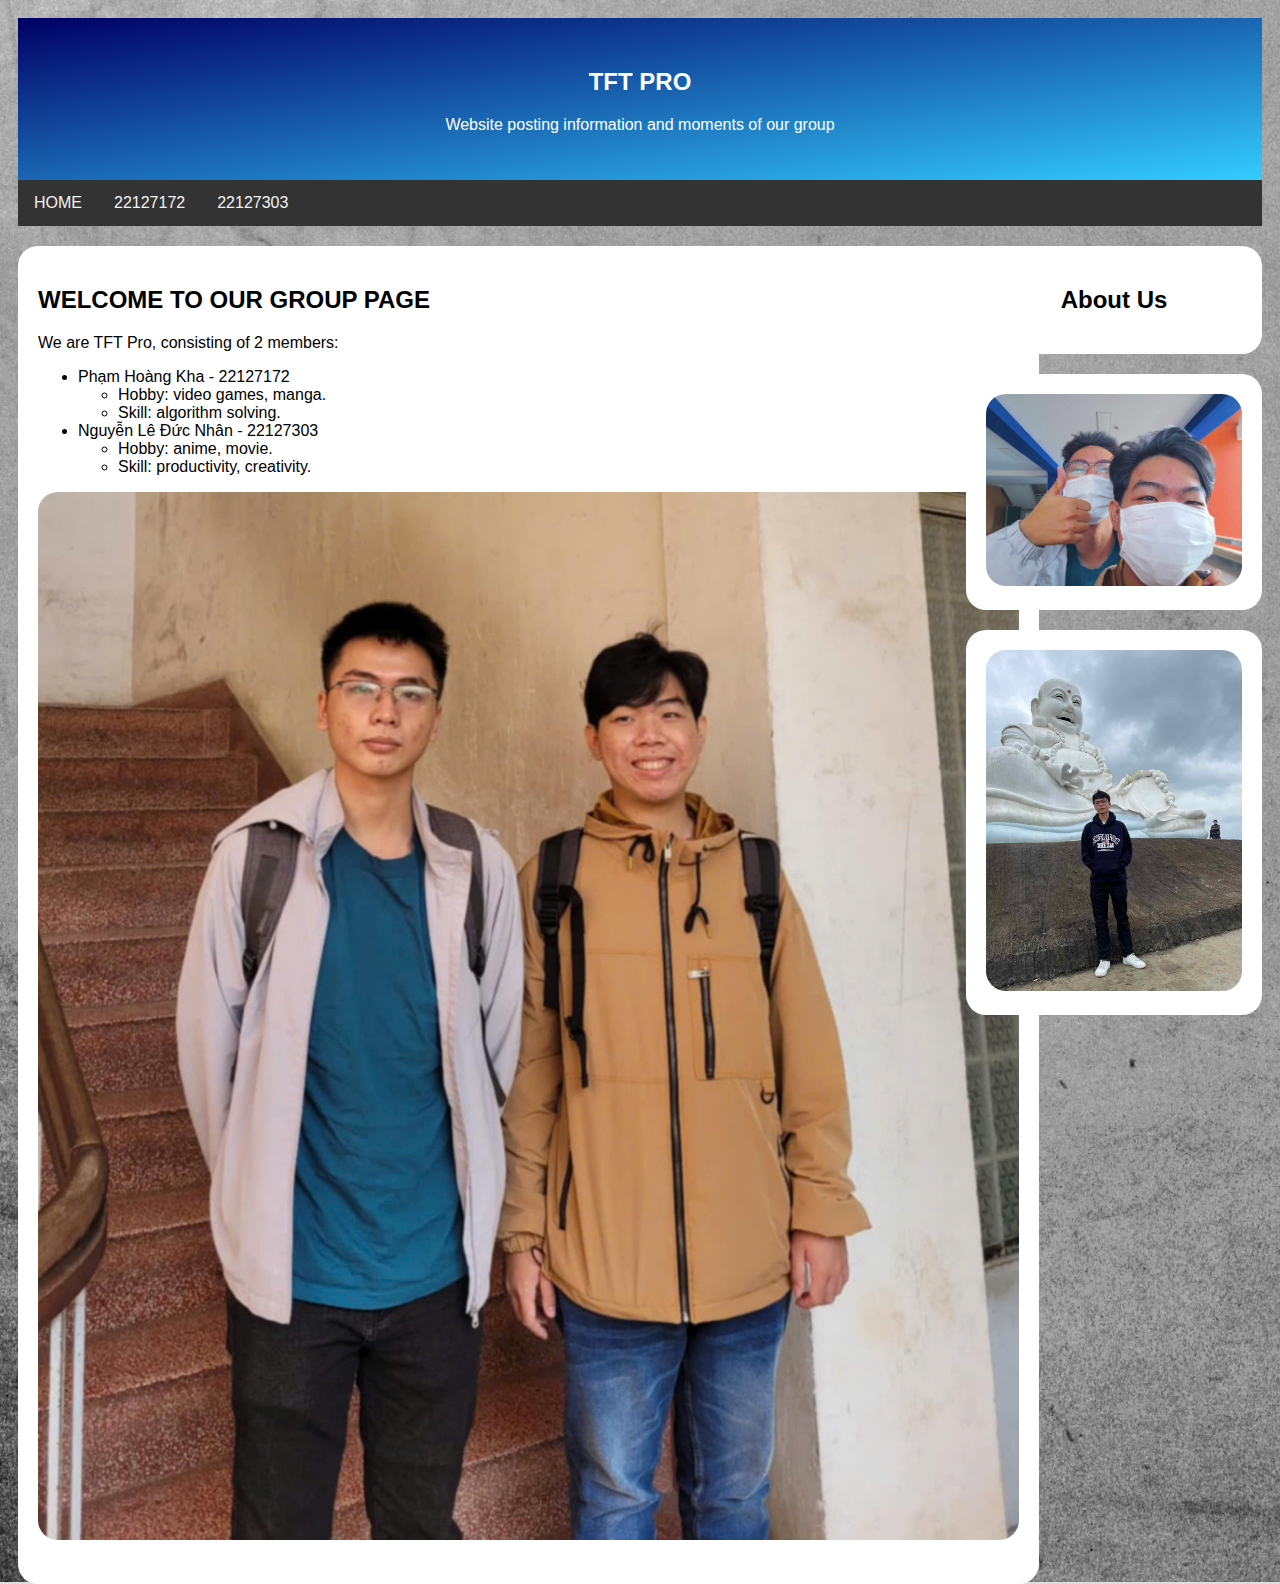
<file: index.html>
<!DOCTYPE html>
<html lang="en">

<head>
    <title>TFT pro</title>
    <meta charset="UTF-8">
    <meta name="viewport" content="width=device-width, initial-scale=1">
    <link rel="stylesheet" href="default.css">
    <link rel="shortcut icon" href="./images/logo.png" type="image/x-icon">
</head>

<body>
    <div class="header">
        <h2>TFT PRO</h2>
        <p>Website posting information and moments of our group</p>
    </div>
    <div class="navbar">
        <a href="./index.html">HOME</a>
        <a href="./members/22127172/22127172.html">22127172</a>
        <a href="./members/22127303/22127303.html">22127303</a>
    </div>
    <div class="content">
        <div class="left_column">
            <div class="card_main">
                <h2> WELCOME TO OUR GROUP PAGE</h2>
                <p>We are TFT Pro, consisting of 2 members:</p>
                <ul>
                    <li>Phạm Hoàng Kha - 22127172</li>
                    <ul>
                        <li>Hobby: video games, manga.</li>
                        <li>Skill: algorithm solving.</li>
                    </ul>
                    <li>Nguyễn Lê Đức Nhân - 22127303
                    <ul>
                        <li>Hobby: anime, movie.</li>
                        <li>Skill: productivity, creativity.</li>
                    </ul>
                    </li>
                </ul>

                <img class="card_img_main" id="mainImage" src="./images/pic-1.jpg" alt="###" usemap="#workmap">
                <map name="workmap" id="workmap">
                    <area shape="rect" coords="230,97,454,312" alt="22127172" href="./members/22127172/22127172.html">
                    <area shape="rect" coords="500,119,723,310" alt="22127303" href="./members/22127303/22127303.html">
                </map>
            </div>
        </div>
        <div class="right_column">
            <div class="card">
                <h2 id="right_title">About Us</h2>
            </div>
            <div class="card"> <img class="card_img" src="./images/pic-2.jpg" alt="###"></div>
            <div class="card"><img class="card_img" src="./images/pic-3.jpg" alt="###"></div>
        </div>
    </div>
    
</body>

</html>
</file>
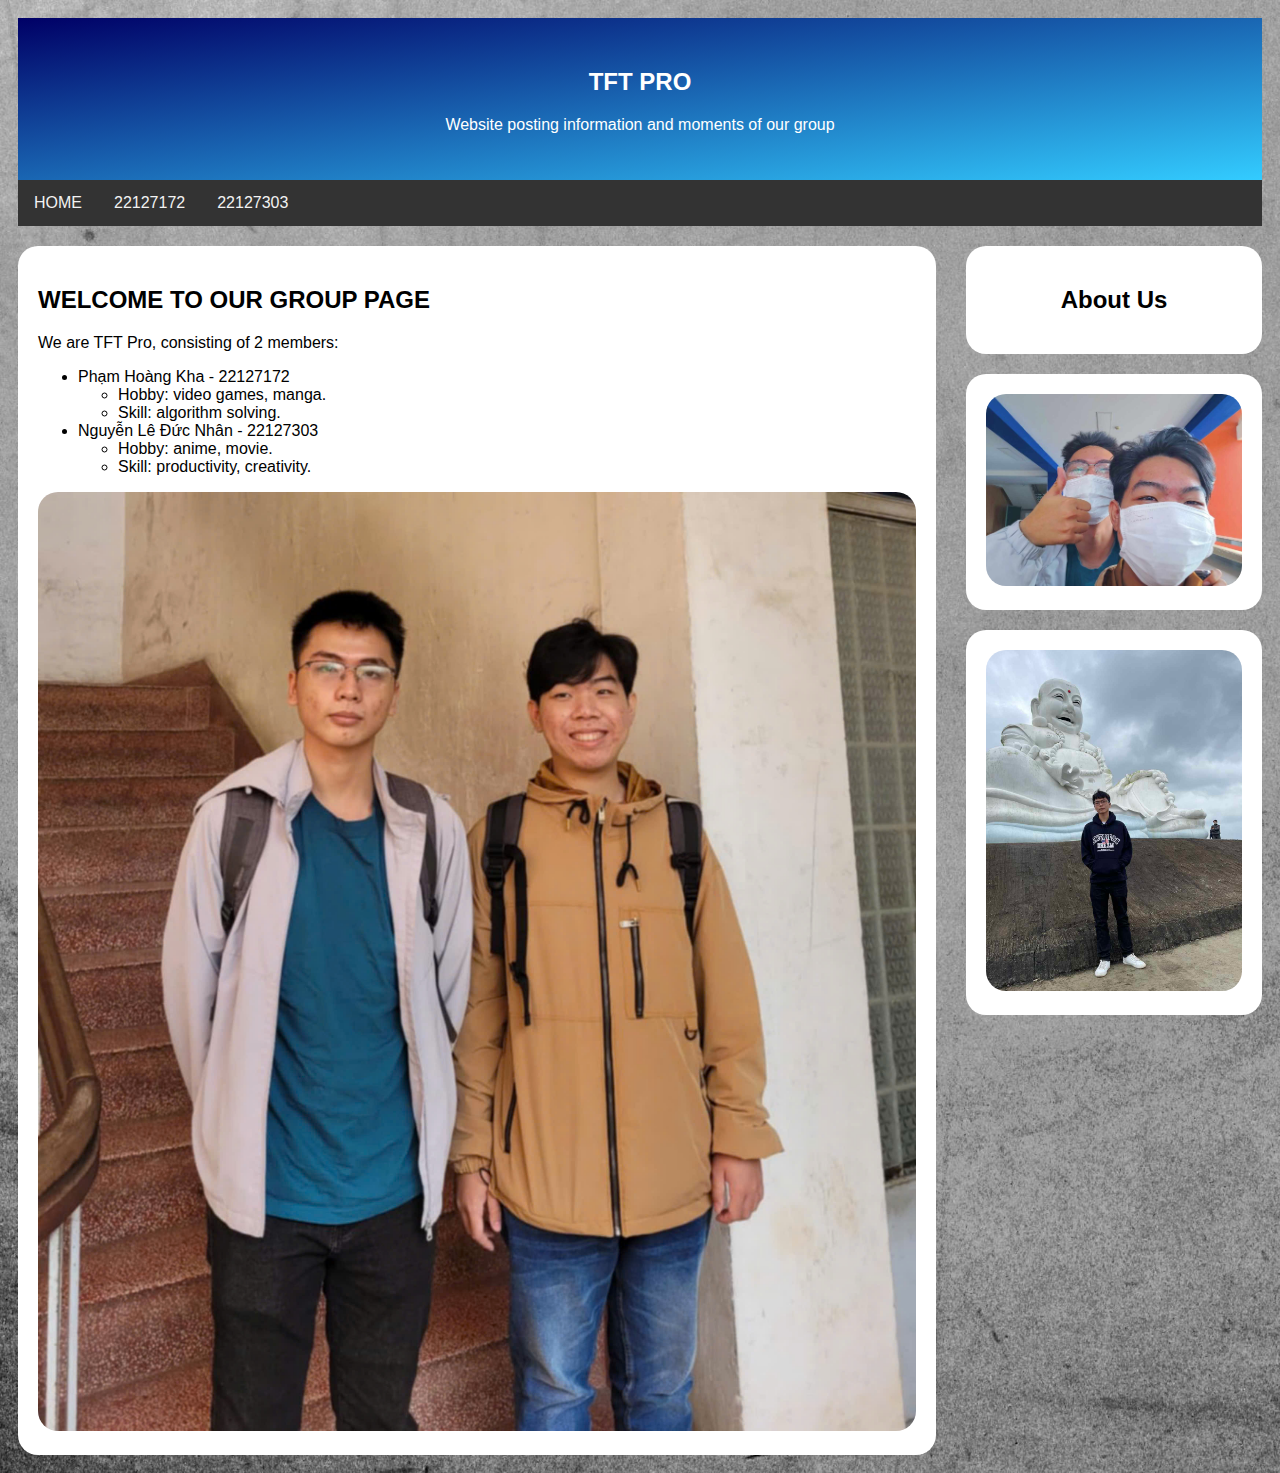
<file: default.html>
<!DOCTYPE html>
<html lang="en">

<head>
    <title>TFT pro</title>
    <meta charset="UTF-8">
    <meta name="viewport" content="width=device-width, initial-scale=1">
    <link rel="stylesheet" href="default.css">
    <link rel="shortcut icon" href="./images/logo.png" type="image/x-icon">
</head>

<body>
    <div class="header">
        <h2>TFT PRO</h2>
        <p>Website posting information and moments of our group</p>
    </div>
    <div class="navbar">
        <a href="./default.html">HOME</a>
        <a href="./members/22127172/22127172.html">22127172</a>
        <a href="./members/22127303/22127303.html">22127303</a>
    </div>
    <div class="content">
        <div class="left_column">
            <div class="card">
                <h2> WELCOME TO OUR GROUP PAGE</h2>
                <p>We are TFT Pro, consisting of 2 members:</p>
                <ul>
                    <li>Phạm Hoàng Kha - 22127172</li>
                    <ul>
                        <li>Hobby: video games, manga.</li>
                        <li>Skill: algorithm solving.</li>
                    </ul>
                    <li>Nguyễn Lê Đức Nhân - 22127303
                    <ul>
                        <li>Hobby: anime, movie.</li>
                        <li>Skill: productivity, creativity.</li>
                    </ul>
                    </li>
                </ul>

                <img class="card_img" src="./images/pic-1.jpg" alt="###" usemap="#workmap" width="px">
                <map name="workmap">
                    <area shape="rect" coords="142,1067,471,112" alt="22127172" href="./members/22127172/22127172.html">
                    <area shape="rect" coords="475,1068,829,141" alt="22127303" href="./members/22127303/22127303.html">
                </map>
            </div>
        </div>
        <div class="right_column">
            <div class="card">
                <h2 id="right_title">About Us</h2>
            </div>
            <div class="card"> <img class="card_img" src="./images/pic-2.jpg" alt="###"></div>
            <div class="card"><img class="card_img" src="./images/pic-3.jpg" alt="###"></div>
        </div>
    </div>

</body>

</html>
</file>
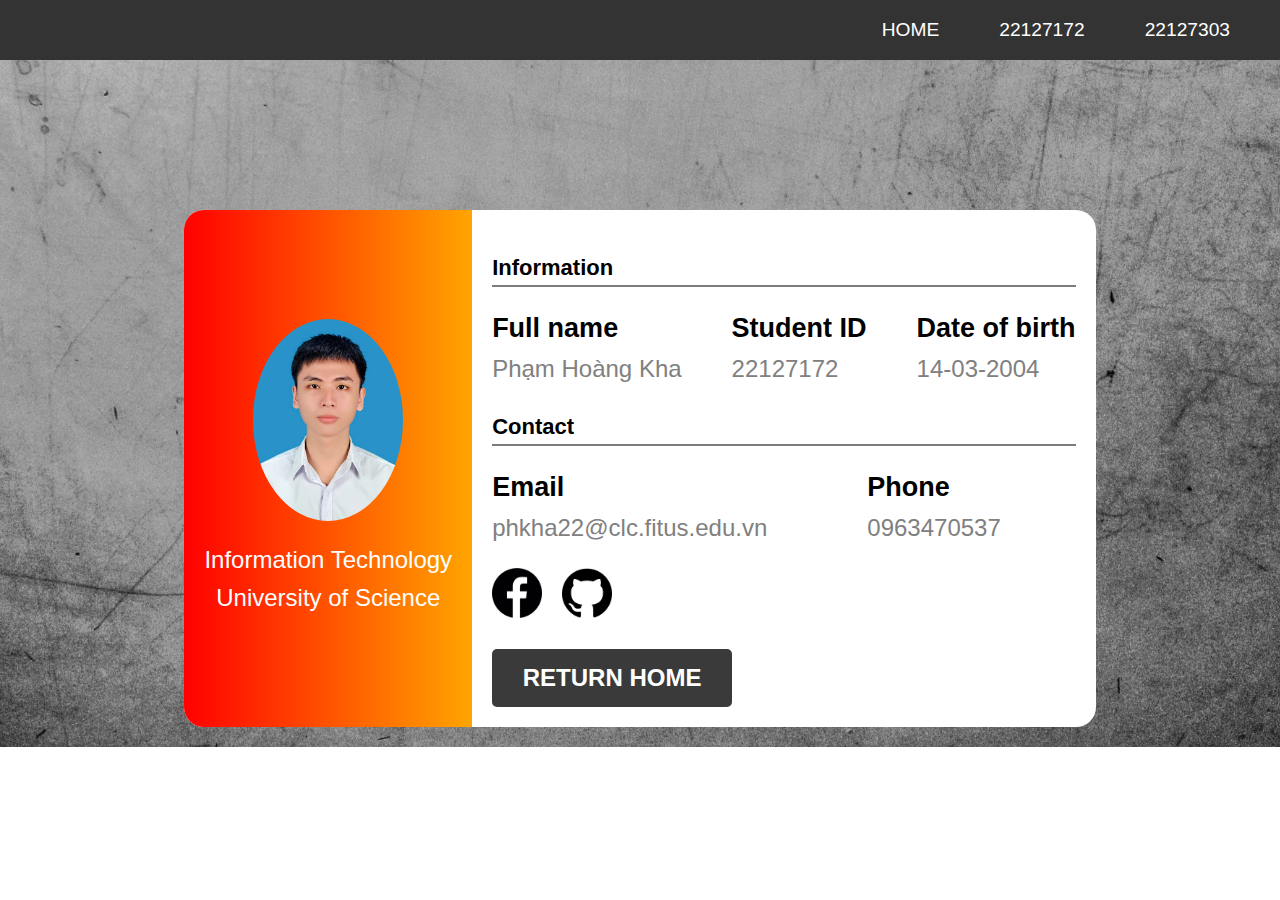
<file: members/22127172/22127172.html>
<!DOCTYPE html>
<html lang="en">

<head>
    <meta charset="UTF-8">
    <meta name="viewport" content="width=device-width, initial-scale=1.0">
    <link rel="stylesheet" href="22127172.css">
    <title>22127172</title>
    <link rel="shortcut icon" href="../../images/logo.png" type="image/x-icon">
</head>

<body>
    <header>
        <a href="../../index.html">HOME</a>
        <a href="./22127172.html">22127172</a>
        <a href="../22127303/22127303.html">22127303</a>
    </header>

    <main>
        <section class="info">

            <section class="info-1">
                <img class="main-pic" src="./images/2x3.jpg">

                <div>Information Technology</div>
                <div>University of Science</div>
            </section>

            <section class="info-2">

                <section class="info-a">
                    <div class="box-header">Information</div>
                    <section class="boxs">
                        <div class="box">
                            <span>Full name</span>
                            <div>Phạm Hoàng Kha</div>
                        </div>
                        <div class="box">
                            <span>Student ID</span>
                            <div>22127172</div>
                        </div>
                        <div class="box">
                            <span>Date of birth</span>
                            <div>14-03-2004</div>
                        </div>
                    </section>
                </section>

                <section class="info-b">
                    <div class="box-header">Contact</div>
                    <section class="boxs">
                        <div class="box">
                            <span>Email</span>
                            <div>phkha22@clc.fitus.edu.vn</div>
                        </div>

                        <div class="box">
                            <span>Phone</span>
                            <div>0963470537</div>
                        </div>
                    </section>
                </section>
                <section class="icon">
                    <a href="https://www.facebook.com/profile.php?id=100038365780561"><img id="fb" src="./images/fb.png"></a>
                    <a href="https://github.com/PhamHoangKha1403"><img id="github" src="./images/github.png"></a>
                </section>

                <a class="return" href="../../index.html">RETURN HOME</a>
            </section>
        </section>
    </main>
</body>

</html>
</file>
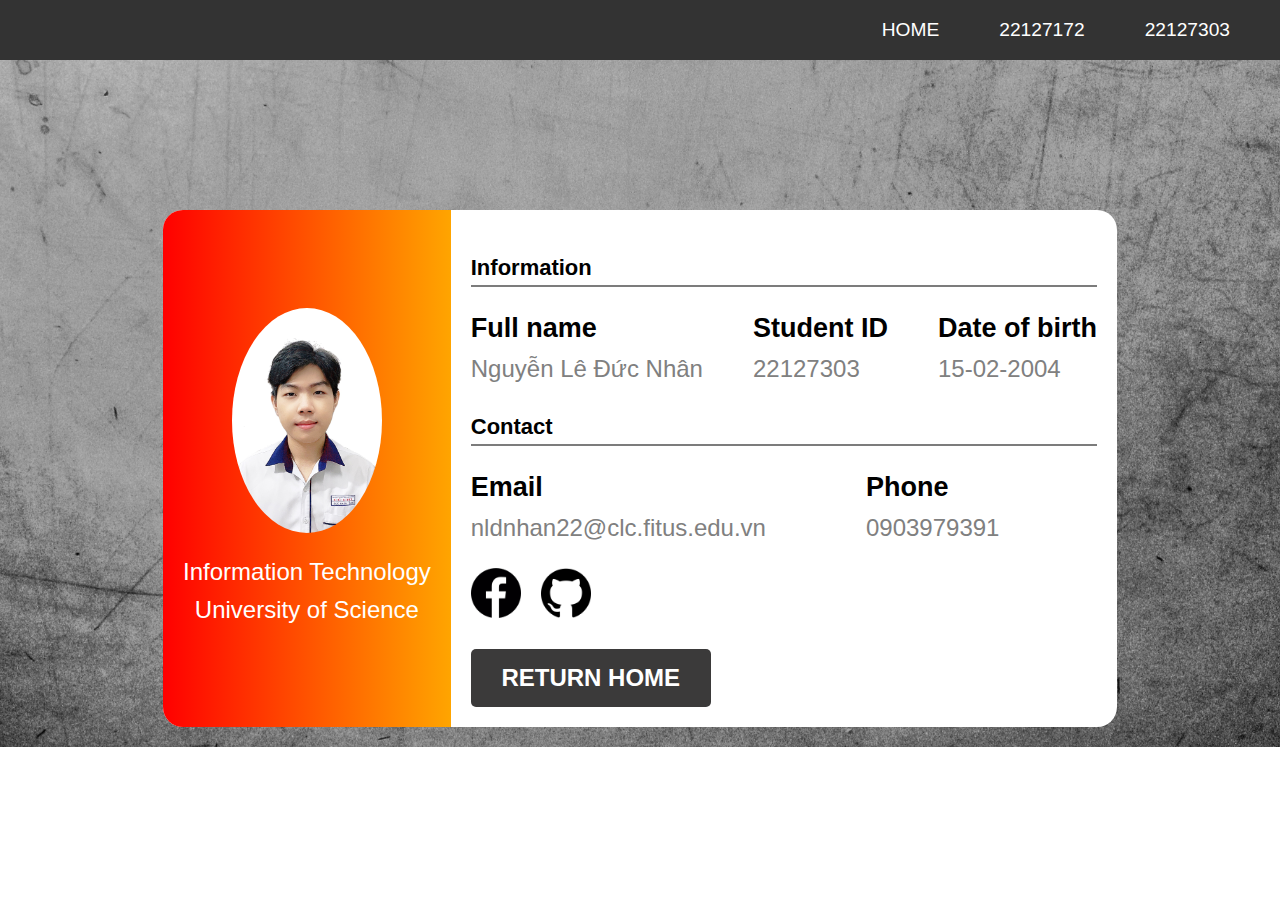
<file: members/22127303/22127303.html>
<!DOCTYPE html>
<html lang="en">

<head>
    <meta charset="UTF-8">
    <meta name="viewport" content="width=device-width, initial-scale=1.0">
    <link rel="stylesheet" href="22127303.css">
    <title>22127303</title>
    <link rel="shortcut icon" href="../../images/logo.png" type="image/x-icon">
</head>

<body>
    <header>
        <a href="../../index.html">HOME</a>
        <a href="../22127172/22127172.html">22127172</a>
        <a href="./22127303.html">22127303</a>
    </header>

    <main>
        <section class="info">

            <section class="info-1">
                <img class="main-pic" src="./images/4x6.png">

                <div>Information Technology</div>
                <div>University of Science</div>
            </section>

            <section class="info-2">

                <section class="info-a">
                    <div class="box-header">Information</div>
                    <section class="boxs">
                        <div class="box">
                            <span>Full name</span>
                            <div>Nguyễn Lê Đức Nhân</div>
                        </div>
                        <div class="box">
                            <span>Student ID</span>
                            <div>22127303</div>
                        </div>
                        <div class="box">
                            <span>Date of birth</span>
                            <div>15-02-2004</div>
                        </div>
                    </section>
                </section>

                <section class="info-b">
                    <div class="box-header">Contact</div>
                    <section class="boxs">
                        <div class="box">
                            <span>Email</span>
                            <div>nldnhan22@clc.fitus.edu.vn</div>
                        </div>

                        <div class="box">
                            <span>Phone</span>
                            <div>0903979391</div>
                        </div>
                    </section>
                </section>  
                <section class="icon">
                    <a href="https://www.facebook.com/profile.php?id=100011395677551"><img id="fb" src="./images/fb.png"></a>
                    <a href="https://github.com/nhandzai"><img id="github" src="./images/github.png"></a>
                </section>

                <a class="return" href="../../index.html">RETURN HOME</a>
            </section>
        </section>
    </main>
</body>

</html>
</file>
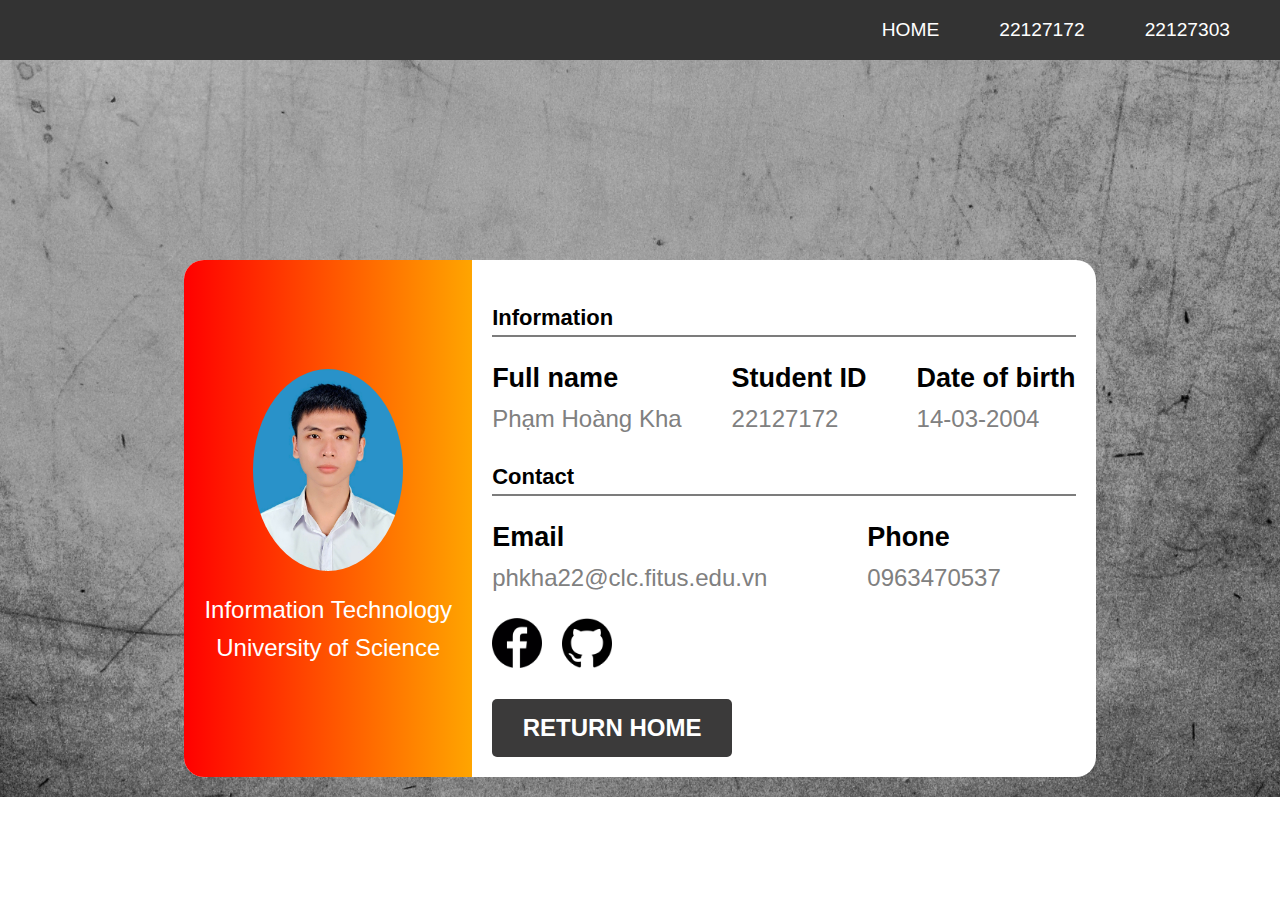
<file: pro tft/members/22127172/22127172.html>
<!DOCTYPE html>
<html lang="en">

<head>
    <meta charset="UTF-8">
    <meta name="viewport" content="width=device-width, initial-scale=1.0">
    <link rel="stylesheet" href="22127172.css">
    <title>22127172</title>
    <link rel="shortcut icon" href="../../images/logo.png" type="image/x-icon">
</head>

<body>
    <header>
        <a href="../../default.html">HOME</a>
        <a href="./22127172.html">22127172</a>
        <a href="../22127303/22127303.html">22127303</a>
    </header>

    <main>
        <section class="info">

            <section class="info-1">
                <img class="main-pic" src="./images/2x3.jpg">

                <div>Information Technology</div>
                <div>University of Science</div>
            </section>

            <section class="info-2">

                <section class="info-a">
                    <div class="box-header">Information</div>
                    <section class="boxs">
                        <div class="box">
                            <span>Full name</span>
                            <div>Phạm Hoàng Kha</div>
                        </div>
                        <div class="box">
                            <span>Student ID</span>
                            <div>22127172</div>
                        </div>
                        <div class="box">
                            <span>Date of birth</span>
                            <div>14-03-2004</div>
                        </div>
                    </section>
                </section>

                <section class="info-b">
                    <div class="box-header">Contact</div>
                    <section class="boxs">
                        <div class="box">
                            <span>Email</span>
                            <div>phkha22@clc.fitus.edu.vn</div>
                        </div>

                        <div class="box">
                            <span>Phone</span>
                            <div>0963470537</div>
                        </div>
                    </section>
                </section>
                <section class="icon">
                    <a href="https://www.facebook.com/profile.php?id=100038365780561"><img id="fb" src="./images/fb.png"></a>
                    <a href="https://github.com/PhamHoangKha1403"><img id="github" src="./images/github.png"></a>
                </section>

                <a class="return" href="../../default.html">RETURN HOME</a>
            </section>
        </section>
    </main>
</body>

</html>
</file>
<file: default.css>
* {
    box-sizing: border-box;
    font-family: 'Roboto', 'Arial', sans-serif;
}

body {
    padding: 10px;
    background-color:#ddd;
    display: flex;
    flex-direction: column;
    background-image: url(./images/background.png);
    background-repeat: no-repeat;
    background-size: cover;
}

.header {
    background: linear-gradient(to top left, #33ccff 0%, #000066 100%);
    text-align: center;
    padding: 30px;
    color: white;
}

.navbar {
    display: flex;
    flex-direction: row;
    overflow: hidden;
    background-color: #333;
}

.navbar a {
    display: block;
    color: #f2f2f2;
    text-align: center;
    padding: 14px 16px;
    text-decoration: none;
}

.navbar a:hover {
    background-color: #ddd;
    color: black;
}

.content {
    display: flex;
    flex: 1;
}

.left_column {
    width: 75%;
    padding-right: 15px;
   
}

.right_column {
    width: 25%;
    padding-left: 15px;
}

.card {
    background: white;
    padding: 20px;
    margin-top: 20px;
    border-radius: 20px;
    color: black;
}
.card_main{
    background: white;
    padding: 20px;
    margin-top: 20px;
    border-radius: 20px;
    color: black;
    width: 1020.75px;
    height: 100%;
}

.card_img {
    max-width: 100%;
    height: auto;
    border-radius: 20px;
   
}
.card_img_main
{
    max-width: 980.75px;
    height: auto;
    border-radius: 20px;
}
.h2 {
    font-size: 50px;
}
#right_title{
    text-align: center;

    
}
</file>
<file: members/22127172/22127172.css>
body {
    all: unset;
    font-family: 'Roboto', 'Arial', sans-serif;
    line-height: 1.6;
    background-image: url(images/background.png);
    background-repeat: no-repeat;
    background-size: cover;
}

header {
    display: flex;
    justify-content: flex-end; 
    align-items: center;
    height: 60px;
    background-color: #333; 
    padding: 0 20px;
}

header a {
    text-decoration: none; 
    color: white; 
    font-size: 1.2em; 
    margin: 0 15px; 
    padding: 10px 15px; 
    transition: background-color 0.3s ease, color 0.3s ease; 
    border-radius: 8px; 
}

header a:hover {
    background-color: #555; 
    color: orange; 
}

main {
    display: flex;
    flex-direction: column;
    justify-content: center;
    align-items: center;
    font-size: 1.5em;
}

.info {
    display: flex;
    justify-content: center;
    background-color: white;
    margin: 20px;
    margin-top: 150px;
    border-radius: 20px;
}

.info-1 {
    display: flex;
    flex-direction: column;
    justify-content: center;
    align-items: center;
    color: white;
    background: linear-gradient(to right,red,orange);
    border-radius: 20px 0px 0px 20px;
    padding: 20px;
}
.main-pic{
    width: 150px;
    height: auto;
    border-radius: 50%;
    margin-bottom: 20px;
}
.info-2 {
    padding: 20px;
    display: flex;
    flex-direction: column;
}

.boxs {
    display: flex;
    gap: 50px;
}
.info-b .box{
    margin-right: 50px;
}
.box span {
    font-weight: bold;
    font-size: 27px;
}

.box div {
    color: gray;
}

.box-header {
    color: black;
    font-weight: bold;
    font-size: 22px;
    border-bottom: 2px solid rgb(124, 124, 124);
    margin: 20px 0px;
}
.icon{
    display: flex;
    gap: 20px;
    margin: 20px 0px;
}
.icon img{
    width: 50px;
    height: auto;
}
.return{
    text-decoration: none;
    font-weight: bold;
    color: white; 
    background-color: rgb(59, 58, 58); 
    padding: 10px 20px; 
    transition: background-color 0.3s ease, color 0.3s ease; 
    border-radius: 5px; 
    display: flex;
    justify-content: center;
    max-width: 200px;
}
.return:hover {
    background-color: #5b5b5b; 
    color: #ffffff; 
}
</file>
<file: members/22127303/22127303.css>
body {
    all: unset;
    font-family: 'Roboto', 'Arial', sans-serif;
    line-height: 1.6;
    background-image: url(images/background.png);
    background-repeat: no-repeat;
    background-size: cover;
}

header {
    display: flex;
    justify-content: flex-end; 
    align-items: center;
    height: 60px;
    background-color: #333; 
    padding: 0 20px;
}

header a {
    text-decoration: none; 
    color: white; 
    font-size: 1.2em; 
    margin: 0 15px; 
    padding: 10px 15px; 
    transition: background-color 0.3s ease, color 0.3s ease; 
    border-radius: 8px; 
}

header a:hover {
    background-color: #555; 
    color: orange; 
}

main {
    display: flex;
    flex-direction: column;
    justify-content: center;
    align-items: center;
    font-size: 1.5em;
}

.info {
    display: flex;
    justify-content: center;
    background-color: white;
    margin: 20px;
    margin-top: 150px;
    border-radius: 20px;
}

.info-1 {
    display: flex;
    flex-direction: column;
    justify-content: center;
    align-items: center;
    color: white;
    background: linear-gradient(to right,red,orange);
    border-radius: 20px 0px 0px 20px;
    padding: 20px;
}
.main-pic{
    width: 150px;
    height: auto;
    border-radius: 50%;
    margin-bottom: 20px;
}
.info-2 {
    padding: 20px;
    display: flex;
    flex-direction: column;
}

.boxs {
    display: flex;
    gap: 50px;
}
.info-b .box{
    margin-right: 50px;
}
.box span {
    font-weight: bold;
    font-size: 27px;
}

.box div {
    color: gray;
}

.box-header {
    color: black;
    font-weight: bold;
    font-size: 22px;
    border-bottom: 2px solid rgb(124, 124, 124);
    margin: 20px 0px;
}
.icon{
    display: flex;
    gap: 20px;
    margin: 20px 0px;
}
.icon img{
    width: 50px;
    height: auto;
}
.return{
    text-decoration: none;
    font-weight: bold;
    color: white; 
    background-color: rgb(59, 58, 58); 
    padding: 10px 20px; 
    transition: background-color 0.3s ease, color 0.3s ease; 
    border-radius: 5px; 
    display: flex;
    justify-content: center;
    max-width: 200px;
}
.return:hover {
    background-color: #5b5b5b; 
    color: #ffffff; 
}
</file>
<file: pro tft/members/22127172/22127172.css>
body {
    all: unset;
    font-family: 'Roboto', 'Arial', sans-serif;
    line-height: 1.6;
    background-image: url(images/background.png);
    background-repeat: no-repeat;
    background-size: cover;
}

header {
    display: flex;
    justify-content: flex-end; 
    align-items: center;
    height: 60px;
    background-color: #333; 
    padding: 0 20px;
}

header a {
    text-decoration: none; 
    color: white; 
    font-size: 1.2em; 
    margin: 0 15px; 
    padding: 10px 15px; 
    transition: background-color 0.3s ease, color 0.3s ease; 
    border-radius: 8px; 
}

header a:hover {
    background-color: #555; 
    color: orange; 
}

main {
    display: flex;
    flex-direction: column;
    justify-content: center;
    align-items: center;
    font-size: 1.5em;
}

.info {
    display: flex;
    justify-content: center;
    background-color: white;
    margin: 20px;
    margin-top: 200px;
    border-radius: 20px;
}

.info-1 {
    display: flex;
    flex-direction: column;
    justify-content: center;
    align-items: center;
    color: white;
    background: linear-gradient(to right,red,orange);
    border-radius: 20px 0px 0px 20px;
    padding: 20px;
}
.main-pic{
    width: 150px;
    height: auto;
    border-radius: 50%;
    margin-bottom: 20px;
}
.info-2 {
    padding: 20px;
    display: flex;
    flex-direction: column;
}

.boxs {
    display: flex;
    gap: 50px;
}
.info-b .box{
    margin-right: 50px;
}
.box span {
    font-weight: bold;
    font-size: 27px;
}

.box div {
    color: gray;
}

.box-header {
    color: black;
    font-weight: bold;
    font-size: 22px;
    border-bottom: 2px solid rgb(124, 124, 124);
    margin: 20px 0px;
}
.icon{
    display: flex;
    gap: 20px;
    margin: 20px 0px;
}
.icon img{
    width: 50px;
    height: auto;
}
.return{
    text-decoration: none;
    font-weight: bold;
    color: white; 
    background-color: rgb(59, 58, 58); 
    padding: 10px 20px; 
    transition: background-color 0.3s ease, color 0.3s ease; 
    border-radius: 5px; 
    display: flex;
    justify-content: center;
    max-width: 200px;
}
.return:hover {
    background-color: #5b5b5b; 
    color: #ffffff; 
}
</file>
